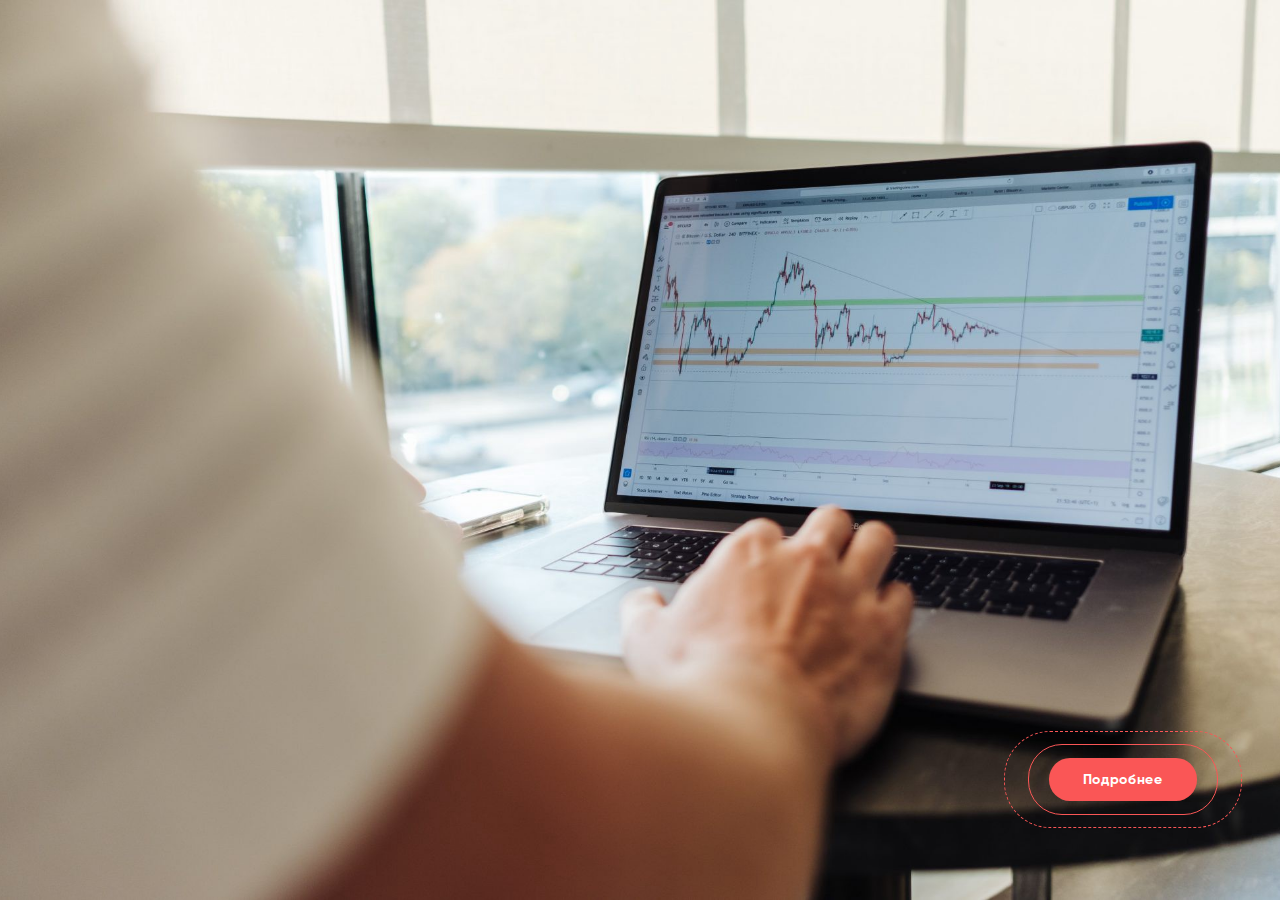
<file: index.html>
<!DOCTYPE html>
<html lang="ru">
<head>
    <meta charset="UTF-8">
    <meta http-equiv="X-UA-Compatible" content="IE=edge">
    <meta name="viewport" content="width=device-width, initial-scale=1.0">
    <title>Cryptoblog</title>
    <link rel="stylesheet" href="css/style.css">
</head>
<body>
    <div class="index-wrapper">
        <img src="images/hero-image.png" alt="image" class="index-image">
        <div class="index__btn-wrapper">
            <div class="index__btn-inner">
                <a href="main.html" class="index__btn">Подробнее</a>
            </div>
            <!-- /.index__btn-inner -->
        </div>
        <!-- /.index__btn-wrapper -->
    </div>
</body>
</html>
</file>
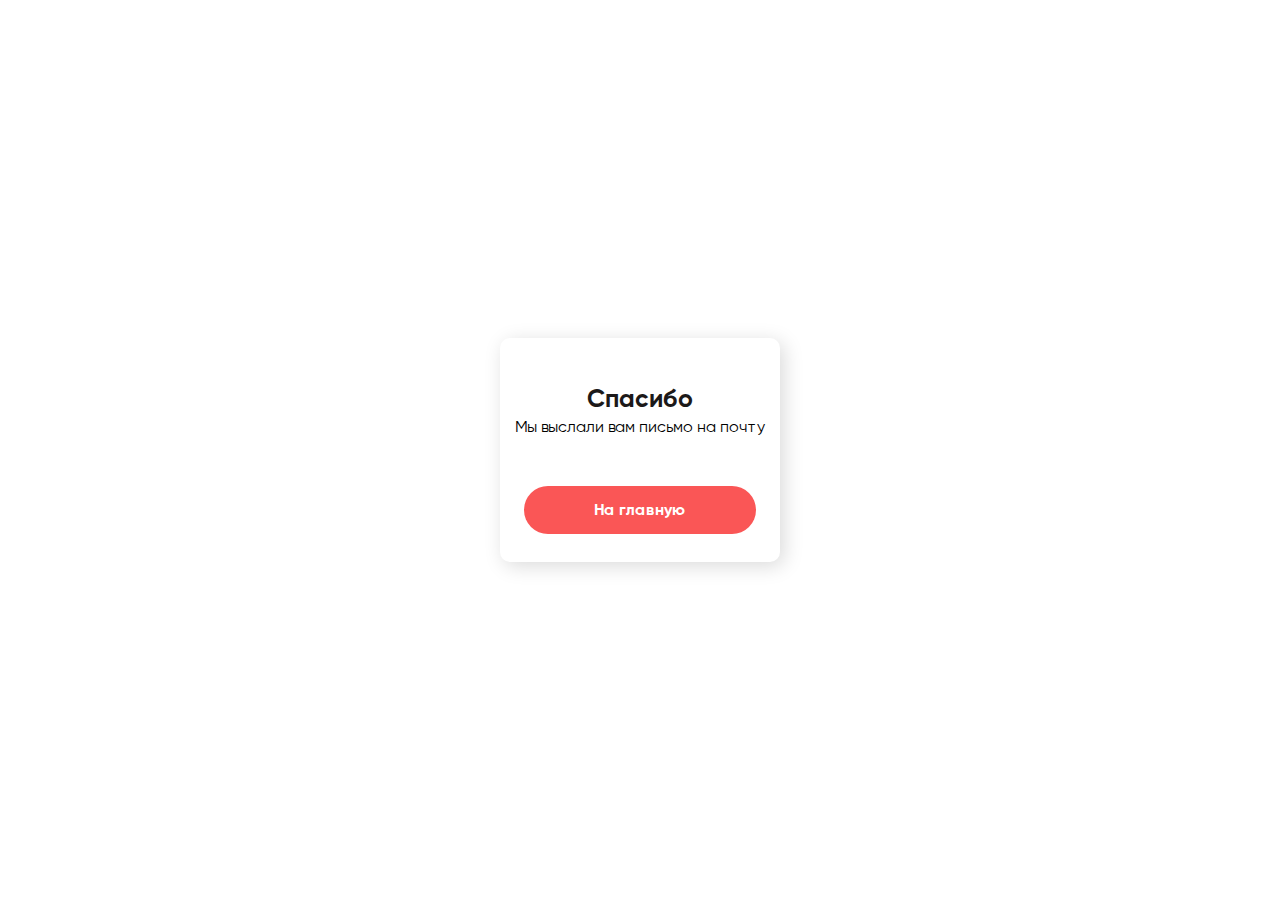
<file: thankyou.html>
<!DOCTYPE html>
<html lang="ru">
<head>
    <meta charset="UTF-8">
    <meta http-equiv="X-UA-Compatible" content="IE=edge">
    <meta name="viewport" content="width=device-width, initial-scale=1.0">
    <title>Cryptoblog Thanks</title>
    <link rel="stylesheet" href="css/style.min.css">
</head>
<body>
    <div class="thanks-wrapper">
        <div class="thanks-inner">
            <h2 class="thanks-title">Спасибо</h2>
            <span class="thanks-text">Мы выслали вам письмо на почту </span>
            <a href="main.html" class="thanks-link">На главную</a>
        </div>
        <!-- /.thanks-inner -->
    </div>
    <!-- /.thanks-wrapper -->
    
</body>
</html>
</file>
<file: css/style.css>
@font-face {
  font-family: 'Gilroy Regular';
  src: url("../fonts/Gilroy-Regular.woff") format("woff"), url("../fonts/Gilroy-Regular.woff2") format("woff2");
  font-weight: normal;
  font-style: normal; }

@font-face {
  font-family: 'Gilroy Bold';
  src: url("../fonts/Gilroy-Bold.woff") format("woff"), url("../fonts/Gilroy-Bold.woff2") format("woff2");
  font-weight: normal;
  font-style: normal; }

@font-face {
  font-family: 'Gilroy Medium Italic';
  src: url("../fonts/Gilroy-MediumItalic.woff") format("woff"), url("../fonts/Gilroy-MediumItalic.woff") format("woff2");
  font-weight: normal;
  font-style: normal; }

html,
body {
  margin: 0;
  padding: 0; }

body {
  font-family: 'Gilroy Regular', sans-serif;
  font-size: 14px; }

*, *::after, *::before {
  -webkit-box-sizing: border-box;
          box-sizing: border-box; }

h1,
h2,
h3,
h4,
h5,
h6 {
  margin: 0; }

p {
  margin: 0; }

a {
  display: inline-block;
  text-decoration: none;
  color: inherit;
  font-family: inherit;
  line-height: 100%; }

button {
  padding: 0;
  border: none;
  outline: none;
  background-color: transparent;
  cursor: pointer;
  font-family: inherit; }

ul, li {
  margin: 0;
  padding: 0;
  list-style: none; }

.container {
  max-width: 1230px;
  margin: 0 auto;
  padding: 0 15px; }

.section-title {
  position: relative;
  display: inline-block;
  padding-right: 93px;
  font-family: 'Gilroy Bold';
  font-size: 32px;
  line-height: 100%;
  color: #1C1919; }
  .section-title::after {
    content: '';
    position: absolute;
    right: 0;
    top: 50%;
    -webkit-transform: translateY(-50%);
            transform: translateY(-50%);
    width: 80px;
    height: 2px;
    background-color: #FA5656; }

@media screen and (max-width: 548px) {
  .section-title {
    font-size: 19px;
    padding-right: 58px; }
    .section-title::after {
      width: 48px; } }

.logo {
  display: -webkit-box;
  display: -ms-flexbox;
  display: flex;
  -webkit-box-align: center;
      -ms-flex-align: center;
          align-items: center; }
  .logo__img {
    margin-right: 13px;
    width: 32px;
    height: 32px;
    border-radius: 10px;
    background-color: #D9D9D9; }
  .logo__text {
    font-family: 'Gilroy Bold';
    font-size: 16px;
    color: #676767; }

.modal {
  position: fixed;
  left: 0;
  top: 0;
  right: 0;
  bottom: 0;
  width: 100%;
  height: 100%;
  z-index: 5; }
  .modal-overlay {
    position: absolute;
    top: 0;
    left: 0;
    width: 100%;
    height: 100%;
    background-color: rgba(0, 0, 0, 0.35); }
  .modal-inner {
    position: absolute;
    top: 50%;
    left: 50%;
    -webkit-transform: translate(-50%, -50%);
            transform: translate(-50%, -50%);
    padding: 42px 33px 37px;
    background-color: #fff;
    text-align: center;
    display: -webkit-box;
    display: -ms-flexbox;
    display: flex;
    -webkit-box-orient: vertical;
    -webkit-box-direction: normal;
        -ms-flex-direction: column;
            flex-direction: column;
    -webkit-box-align: center;
        -ms-flex-align: center;
            align-items: center;
    border-radius: 10px; }
  .modal-title {
    font-family: 'Gilroy Bold', sans-serif;
    font-size: 25px;
    line-height: 100%;
    color: #1C1919; }
  .modal-btn {
    width: 100%;
    padding: 18px;
    background-color: #FA5656;
    font-family: 'Gilroy Bold', sans-serif;
    font-size: 16px;
    line-height: 100%;
    color: #fff;
    border-radius: 50px;
    -webkit-transition: background-color 0.3s;
    transition: background-color 0.3s; }
    .modal-btn:active {
      background-color: #D12424;
      -webkit-box-shadow: inset 2px 2px 5px rgba(0, 0, 0, 0.25);
              box-shadow: inset 2px 2px 5px rgba(0, 0, 0, 0.25); }
    @media (min-width: 769px) {
      .modal-btn:hover {
        background-color: #E23838; } }

.index-wrapper {
  position: relative;
  width: 100%;
  height: 100vh;
  overflow: hidden; }

.index-image {
  width: 100%;
  height: 100%;
  -o-object-fit: cover;
     object-fit: cover; }

.index__btn {
  padding: 13px 34px;
  background-color: #FA5656;
  font-family: 'Gilroy Bold', sans-serif;
  font-size: 14px;
  line-height: 17px;
  color: #ffffff;
  border-radius: 21px;
  -webkit-transition: all 0.3s;
  transition: all 0.3s; }
  .index__btn-inner {
    display: inline-block;
    padding: 13px 20px;
    border-radius: 34px;
    border: 1px solid #FA5656;
    -webkit-transition: all 0.3s;
    transition: all 0.3s; }
  .index__btn-wrapper {
    position: absolute;
    right: 3%;
    bottom: 8%;
    display: inline-block;
    padding: 12px 23px;
    border-radius: 46px;
    border: 1px dashed #FA5656;
    -webkit-transition: all 0.3s;
    transition: all 0.3s; }
    @media (min-width: 769px) {
      .index__btn-wrapper:hover {
        border: 1px dashed #E23838; }
        .index__btn-wrapper:hover .index__btn-inner {
          border: 1px solid #E23838; }
        .index__btn-wrapper:hover .index__btn {
          background-color: #E23838; } }

.header {
  position: -webkit-sticky;
  position: sticky;
  left: 0;
  top: 0;
  width: 100%;
  z-index: 5;
  padding: 18px 0 19px;
  background-color: #fff;
  -webkit-transition: all 0.3s;
  transition: all 0.3s; }
  .header.-scrolled {
    -webkit-box-shadow: 4px 4px 20px rgba(0, 0, 0, 0.1);
            box-shadow: 4px 4px 20px rgba(0, 0, 0, 0.1); }
  .header-wrapper {
    display: -webkit-box;
    display: -ms-flexbox;
    display: flex;
    -webkit-box-align: center;
        -ms-flex-align: center;
            align-items: center;
    -webkit-box-pack: justify;
        -ms-flex-pack: justify;
            justify-content: space-between; }
  .header__menu-list {
    display: -webkit-box;
    display: -ms-flexbox;
    display: flex;
    -webkit-box-align: center;
        -ms-flex-align: center;
            align-items: center; }
  .header__menu-item {
    position: relative;
    color: #676767;
    -webkit-transition: all 0.3s;
    transition: all 0.3s; }
    .header__menu-item::after {
      content: '';
      position: absolute;
      right: 0;
      bottom: -3px;
      width: 0;
      height: 1px;
      background-color: transparent;
      -webkit-transition: all 0.3s;
      transition: all 0.3s; }
    @media (min-width: 769px) {
      .header__menu-item:hover {
        color: #FA5656; }
        .header__menu-item:hover::after {
          left: 0;
          width: 100%;
          background-color: #FA5656; } }
  .header__menu-item.-active {
    color: #FA5656; }
    .header__menu-item.-active::after {
      left: 0;
      width: 100%;
      background-color: #FA5656; }
  .header__menu-item + .header__menu-item {
    margin-left: 30px; }

.menu-btn {
  display: none; }

.hero {
  position: relative;
  padding: 69px 0 61px;
  margin-top: -69px; }
  .hero-wrapper {
    position: relative;
    width: 100%; }
  .hero__img {
    width: 100%;
    height: 100%;
    -o-object-fit: cover;
       object-fit: cover;
    border-radius: 10px; }
  .hero__btn {
    padding: 13px 34px;
    background-color: #FA5656;
    font-family: 'Gilroy Bold', sans-serif;
    font-size: 14px;
    line-height: 17px;
    color: #ffffff;
    border-radius: 21px;
    -webkit-transition: all 0.2s;
    transition: all 0.2s; }
    .hero__btn-inner {
      display: inline-block;
      padding: 13px 20px;
      border-radius: 34px;
      border: 1px solid #FA5656;
      background-color: rgba(255, 255, 255, 0);
      -webkit-transition: all 0.1s;
      transition: all 0.1s;
      -webkit-transition-delay: 0.2s;
              transition-delay: 0.2s; }
    .hero__btn-wrapper {
      position: absolute;
      right: 62px;
      bottom: -47px;
      display: inline-block;
      padding: 12px 23px;
      border-radius: 46px;
      border: 1px dashed #FA5656;
      background-color: rgba(255, 255, 255, 0);
      cursor: pointer;
      -webkit-transition: all 0.1s;
      transition: all 0.1s;
      -webkit-transition-delay: 0.3s;
              transition-delay: 0.3s; }
      .hero__btn-wrapper:focus .hero__btn {
        background-color: #D12424;
        -webkit-box-shadow: inset 2px 2px 5px rgba(0, 0, 0, 0.25);
                box-shadow: inset 2px 2px 5px rgba(0, 0, 0, 0.25); }
      @media (min-width: 769px) {
        .hero__btn-wrapper:hover {
          border: 1px dashed #E23838; }
          .hero__btn-wrapper:hover .hero__btn-inner {
            border: 1px solid #E23838; }
          .hero__btn-wrapper:hover .hero__btn {
            background-color: #E23838; } }

.history {
  padding: 61px 0 16px; }
  .history-wrapper {
    display: -webkit-box;
    display: -ms-flexbox;
    display: flex;
    -webkit-box-pack: justify;
        -ms-flex-pack: justify;
            justify-content: space-between;
    -webkit-box-align: start;
        -ms-flex-align: start;
            align-items: flex-start; }
  .history__title {
    font-family: 'Gilroy Bold', sans-serif;
    font-size: 77px;
    text-transform: uppercase; }
    .history__title--stroke {
      display: block;
      -webkit-text-stroke: 1px #a5a5a5;
      color: transparent; }
    .history__title--fill {
      position: relative;
      display: inline-block;
      margin-top: 10px;
      padding-left: 53px;
      color: #FA5656; }
      .history__title--fill::before {
        content: url(../images/dots.png);
        position: absolute;
        width: 141px;
        height: 121px;
        top: 0;
        left: 0;
        z-index: -1; }
  .history__text {
    font-size: 16px;
    line-height: 38px;
    color: #2C2C2C; }
    .history__text-block {
      position: relative;
      max-width: 600px;
      height: 384px;
      overflow-y: hidden;
      -webkit-transition: all 0.5s;
      transition: all 0.5s; }
      .history__text-block::after {
        content: '';
        position: absolute;
        bottom: 0;
        left: 0;
        width: 100%;
        height: 180px;
        background: -webkit-gradient(linear, left top, left bottom, from(#FFFFFF), to(rgba(255, 255, 255, 0)));
        background: linear-gradient(180deg, #FFFFFF 0%, rgba(255, 255, 255, 0) 100%);
        -webkit-transform: rotate(180deg);
                transform: rotate(180deg);
        -webkit-transition: all 0.7s;
        transition: all 0.7s; }
    .history__text-block.-maximized::after {
      height: 0; }
  .history__btn {
    position: relative;
    margin-top: 20px;
    width: 95px;
    height: 19px;
    font-size: 16px;
    line-height: 100%;
    color: #2C2C2C;
    -webkit-transition: all 0.5s;
    transition: all 0.5s; }
    .history__btn::after {
      content: '';
      position: absolute;
      left: 0;
      bottom: -3px;
      width: 95px;
      height: 1px;
      background-color: #FA5656;
      z-index: -1;
      -webkit-transition: all 0.5s;
      transition: all 0.5s; }
    @media (min-width: 769px) {
      .history__btn:hover {
        color: #fff; }
        .history__btn:hover::after {
          height: 22px;
          width: 100px;
          left: -5px;
          border-radius: 2px; } }
  .history__btn.-maximized > .history__maximize {
    opacity: 0; }
  .history__btn.-maximized > .history__minimize {
    opacity: 1; }
  .history__maximize, .history__minimize {
    position: absolute;
    bottom: 0;
    left: 0;
    -webkit-transition: opacity 0.3s;
    transition: opacity 0.3s; }
  .history__maximize {
    opacity: 1; }
  .history__minimize {
    opacity: 0; }

.advantages {
  padding: 101px 0 30px;
  margin-top: -69px; }
  .advantages__title {
    margin-bottom: 70px; }
  .advantages__inner {
    display: -webkit-box;
    display: -ms-flexbox;
    display: flex;
    -ms-flex-wrap: wrap;
        flex-wrap: wrap;
    -webkit-box-pack: justify;
        -ms-flex-pack: justify;
            justify-content: space-between; }
  .advantages__card {
    position: relative;
    display: -webkit-box;
    display: -ms-flexbox;
    display: flex;
    -webkit-box-orient: vertical;
    -webkit-box-direction: normal;
        -ms-flex-direction: column;
            flex-direction: column;
    -webkit-box-align: start;
        -ms-flex-align: start;
            align-items: flex-start;
    padding: 24px 22px 33px 28px;
    -webkit-box-shadow: 4px 4px 20px rgba(0, 0, 0, 0.1);
            box-shadow: 4px 4px 20px rgba(0, 0, 0, 0.1);
    border-radius: 20px 20px 0px 20px;
    width: 285px;
    min-height: 100%;
    margin-bottom: 20px; }
    .advantages__card::after, .advantages__card::before {
      content: '';
      position: absolute;
      right: 0;
      bottom: 0;
      background-color: #FA5656; }
    .advantages__card::after {
      width: 2px;
      height: 48px; }
    .advantages__card::before {
      width: 48px;
      height: 2px; }
    .advantages__card-icon {
      width: 48px;
      height: 48px;
      margin-bottom: 16px; }
    .advantages__card-title {
      font-family: 'Gilroy Bold', sans-serif;
      font-size: 18px;
      line-height: 22px;
      color: #1C1919;
      margin-bottom: 12px; }
    .advantages__card-text {
      color: #363636;
      line-height: 16px; }

.calc {
  padding: 45px 0 35px; }
  .calc-inner {
    display: -webkit-box;
    display: -ms-flexbox;
    display: flex;
    background-color: #FA5656;
    border: 2px solid #FA5656;
    border-radius: 20px;
    overflow: hidden; }
  .calc__item {
    -ms-flex-preferred-size: 50%;
        flex-basis: 50%;
    padding: 61px 0 64px;
    text-align: center; }
    .calc__item--enter {
      padding-right: 54px;
      padding-left: 57px;
      background-color: #fff; }
    .calc__item--result {
      padding-right: 55px;
      padding-left: 64px; }
  .calc__title {
    font-family: 'Gilroy Bold', sans-serif;
    font-size: 32px;
    line-height: 39px;
    margin-bottom: 41px; }
    .calc__title--enter {
      color: #1C1919; }
    .calc__title--result {
      color: #fff; }
  .calc__input-block {
    position: relative;
    width: 100%;
    border-radius: 10px;
    overflow: hidden; }
  .calc__enter-input {
    width: 100%;
    height: 55px;
    padding: 0 61px 0 65px;
    font-family: 'Gilroy Bold', sans-serif;
    font-size: 18px;
    line-height: 22px;
    background-color: #EDEDED;
    border: none;
    outline: none;
    -webkit-transition: all 0.3s;
    transition: all 0.3s; }
    .calc__enter-input:focus {
      -webkit-box-shadow: 0 0 8px 1px rgba(250, 86, 86, 0.2) inset;
              box-shadow: 0 0 8px 1px rgba(250, 86, 86, 0.2) inset; }
  .calc__btn {
    position: absolute;
    top: 0;
    right: 0;
    height: 100%;
    padding: 18px 38px;
    background-color: #FA5656;
    font-size: 16px;
    line-height: 19px;
    color: #fff;
    border-radius: 10px;
    -webkit-transition: background-color 0.3s;
    transition: background-color 0.3s; }
    .calc__btn:active {
      background-color: #D12424;
      -webkit-box-shadow: inset 2px 2px 5px rgba(0, 0, 0, 0.25);
              box-shadow: inset 2px 2px 5px rgba(0, 0, 0, 0.25); }
    @media (min-width: 769px) {
      .calc__btn:hover {
        background-color: #E23838; } }
  .calc__currency {
    position: absolute;
    left: 18px;
    top: 16px;
    font-family: 'Gilroy Bold', sans-serif;
    font-size: 18px;
    line-height: 22px;
    color: #929292; }
    .calc__currency::after {
      content: '';
      position: absolute;
      left: 28px;
      top: 50%;
      -webkit-transform: translateY(-50%);
              transform: translateY(-50%);
      height: 28px;
      width: 1px;
      background-color: rgba(0, 0, 0, 0.12); }
  .calc__result-window {
    position: relative;
    width: 100%;
    height: 55px;
    background-color: #fff;
    border-radius: 10px;
    overflow: hidden; }
  .calc__result-value {
    padding: 16px 61px 17px;
    font-family: 'Gilroy Bold', sans-serif;
    font-size: 18px;
    line-height: 22px;
    text-align: left; }

.reviews {
  padding: 104px 0 15px;
  margin-top: -69px; }
  .reviews__title {
    margin-bottom: 57px; }
  .reviews-wrapper {
    display: -webkit-box;
    display: -ms-flexbox;
    display: flex;
    -webkit-box-pack: justify;
        -ms-flex-pack: justify;
            justify-content: space-between;
    -ms-flex-wrap: wrap;
        flex-wrap: wrap; }
  .reviews__card {
    display: -webkit-box;
    display: -ms-flexbox;
    display: flex;
    -webkit-box-orient: vertical;
    -webkit-box-direction: normal;
        -ms-flex-direction: column;
            flex-direction: column;
    -webkit-box-align: start;
        -ms-flex-align: start;
            align-items: flex-start;
    padding: 0 25px 19px;
    width: 285px;
    border: 1px solid #FA5656;
    border-radius: 20px;
    margin-bottom: 30px; }
  .reviews__quote {
    font-family: 'Gilroy Medium Italic', sans-serif;
    -webkit-transform: scaleX(-1);
            transform: scaleX(-1);
    font-size: 67px;
    color: #FA5656; }
  .reviews__name {
    font-family: 'Gilroy Bold', sans-serif;
    color: #1C1919;
    font-size: 18px;
    line-height: 22px;
    margin-bottom: 9px;
    margin-top: -30px; }
  .reviews__text {
    line-height: 16px; }

.partners {
  padding: 46px 0 84px; }
  .partners__title {
    margin-bottom: 46px; }
  .partners-wrapper {
    display: -webkit-box;
    display: -ms-flexbox;
    display: flex;
    -webkit-box-align: center;
        -ms-flex-align: center;
            align-items: center;
    -webkit-box-pack: justify;
        -ms-flex-pack: justify;
            justify-content: space-between;
    -ms-flex-wrap: wrap;
        flex-wrap: wrap; }

.footer {
  background-color: #1C1919;
  color: #fff;
  padding: 53px 0 59px; }
  .footer__title {
    font-family: 'Gilroy Bold', sans-serif;
    font-size: 24px;
    line-height: 29px;
    margin-bottom: 29px; }
  .footer__text {
    font-size: 18px;
    line-height: 21px; }

.main-form {
  visibility: hidden;
  opacity: 0;
  -webkit-transition: 0.5s all;
  transition: 0.5s all; }
  .main-form.-active {
    visibility: visible;
    opacity: 1; }
  .main-form__inner {
    width: 365px;
    overflow-y: scroll;
    max-height: 85vh;
    -ms-overflow-style: none;
    scrollbar-width: none; }
    .main-form__inner::-webkit-scrollbar {
      display: none; }
  .main-form__title {
    margin-bottom: 34px; }
  .main-form__form {
    width: 100%; }
  .main-form__input {
    width: 100%;
    background-color: #EDEDED;
    border-radius: 10px;
    padding: 18px;
    border: none;
    outline: none;
    margin-bottom: 15px;
    color: #1C1919;
    font-family: 'Gilroe Bold', sans-serif; }
    .main-form__input::-webkit-input-placeholder {
      color: #000;
      font-family: 'Gilroy Regular', sans-serif; }
    .main-form__input:-ms-input-placeholder {
      color: #000;
      font-family: 'Gilroy Regular', sans-serif; }
    .main-form__input::-ms-input-placeholder {
      color: #000;
      font-family: 'Gilroy Regular', sans-serif; }
    .main-form__input::placeholder {
      color: #000;
      font-family: 'Gilroy Regular', sans-serif; }
    .main-form__input-block {
      position: relative; }
  .main-form__btn {
    margin-top: 18px; }

label.input-invalid {
  position: absolute;
  bottom: 0;
  left: 50%;
  -webkit-transform: translateX(-50%);
          transform: translateX(-50%);
  display: inline-block;
  width: 100%;
  font-size: 12px;
  color: #FA5656; }

.confirmation-form {
  visibility: hidden;
  opacity: 0;
  -webkit-transition: 0.5s all;
  transition: 0.5s all; }
  .confirmation-form.-active {
    visibility: visible;
    opacity: 1; }
  .confirmation-form__inner {
    width: 387px;
    overflow-y: scroll;
    max-height: 85vh;
    -ms-overflow-style: none;
    scrollbar-width: none; }
    .confirmation-form__inner::-webkit-scrollbar {
      display: none; }
  .confirmation-form__title {
    margin-bottom: 20px; }
  .confirmation-form__text {
    max-width: 281px;
    margin-bottom: 24px;
    font-size: 16px;
    line-height: 100%;
    color: #000; }
  .confirmation-form__input {
    margin-bottom: 35px;
    padding: 9px 26px;
    border: none;
    outline: none;
    width: 152px;
    height: 52px;
    border-radius: 10px;
    background-color: #EDEDED;
    text-align: center;
    font-family: 'Gilroy Bold', sans-serif;
    font-size: 18px;
    letter-spacing: 7px; }
  .confirmation-form__choose-title {
    margin-bottom: 34px; }
  .confirmation-form__radio-group {
    display: -webkit-box;
    display: -ms-flexbox;
    display: flex;
    -webkit-box-orient: vertical;
    -webkit-box-direction: normal;
        -ms-flex-direction: column;
            flex-direction: column;
    -webkit-box-align: center;
        -ms-flex-align: center;
            align-items: center;
    width: 100%;
    margin-bottom: 34px; }
  .confirmation-form__radio {
    position: relative;
    font-size: 16px;
    line-height: 100%;
    color: #000; }
  .confirmation-form__radio + .confirmation-form__radio {
    margin-top: 25px; }
  .confirmation-form__checkbox-radio {
    width: 1px;
    height: 1px;
    position: absolute;
    clip: rect(0 0 0 0);
    padding-left: 30px; }
  .confirmation-form__checkbox-radio-style {
    position: absolute;
    margin-left: -30px;
    width: 18px;
    height: 18px;
    border: 1px solid #FA5656;
    border-radius: 5px;
    overflow: hidden; }
    .confirmation-form__checkbox-radio-style::before {
      position: absolute;
      content: '';
      width: 11px;
      height: 11px;
      left: 50%;
      top: 50%;
      opacity: 0;
      -webkit-transform: translate(-50%, -50%);
              transform: translate(-50%, -50%);
      -webkit-transition: opacity 0.3s;
      transition: opacity 0.3s;
      background-color: #FA5656;
      border-radius: 3px; }

.confirmation-form__checkbox-radio:checked + .confirmation-form__checkbox-radio-style::before {
  opacity: 1;
  -webkit-transition: opacity 0.3s;
  transition: opacity 0.3s; }

.thanks {
  background-color: #fff; }
  .thanks-wrapper {
    display: -webkit-box;
    display: -ms-flexbox;
    display: flex;
    -webkit-box-align: center;
        -ms-flex-align: center;
            align-items: center;
    -webkit-box-pack: center;
        -ms-flex-pack: center;
            justify-content: center;
    height: 100vh; }
  .thanks-inner {
    display: -webkit-box;
    display: -ms-flexbox;
    display: flex;
    -webkit-box-orient: vertical;
    -webkit-box-direction: normal;
        -ms-flex-direction: column;
            flex-direction: column;
    -webkit-box-align: center;
        -ms-flex-align: center;
            align-items: center;
    padding: 48px 15px 28px;
    -webkit-box-shadow: 4px 4px 20px rgba(0, 0, 0, 0.15);
            box-shadow: 4px 4px 20px rgba(0, 0, 0, 0.15);
    border-radius: 10px; }
  .thanks-title {
    font-family: 'Gilroy Bold', sans-serif;
    font-size: 25px;
    line-height: 100%;
    color: #1C1919;
    margin-bottom: 8px; }
  .thanks-text {
    font-size: 16px;
    line-height: 100%; }
  .thanks-link {
    display: inline-block;
    margin-top: 51px;
    padding: 16px 70px;
    background: #FA5656;
    border-radius: 50px;
    font-family: 'Gilroy Bold', sans-serif;
    font-size: 16px;
    line-height: 100%;
    color: #fff;
    -webkit-transition: all 0.3s;
    transition: all 0.3s; }
    .thanks-link:focus {
      background-color: #D12424;
      -webkit-box-shadow: inset 2px 2px 5px rgba(0, 0, 0, 0.25);
              box-shadow: inset 2px 2px 5px rgba(0, 0, 0, 0.25); }
    @media (min-width: 769px) {
      .thanks-link:hover {
        background-color: #E23838; } }

@media screen and (max-width: 1200px) {
  .container {
    max-width: 960px; }
  .history__text-block {
    max-width: 500px; }
  .advantages__card {
    width: 210px; }
  .calc__item {
    padding: 45px 40px; }
  .calc__title {
    font-size: 29px;
    line-height: 34px; }
  .calc__btn {
    padding: 16px 25px; }
  .reviews__card {
    width: 210px; }
  .partners {
    padding: 76px 0 64px;
    margin-top: -30px; }
    .partners__img {
      -ms-flex-preferred-size: 26%;
          flex-basis: 26%;
      margin-bottom: 20px; } }

@media screen and (max-width: 992px) {
  .container {
    max-width: 720px; }
  .history {
    margin-top: -31px; }
    .history__title {
      font-size: 60px; }
      .history__title--fill {
        margin-top: 0;
        padding-left: 33px; }
    .history__text-block {
      max-width: 340px; }
  .advantages {
    padding-bottom: 20px; }
    .advantages__title {
      margin-bottom: 50px; }
    .advantages__card {
      width: 330px; }
  .calc {
    padding-top: 35px 0 25px; }
    .calc-inner {
      -webkit-box-orient: vertical;
      -webkit-box-direction: normal;
          -ms-flex-direction: column;
              flex-direction: column; }
    .calc__item {
      padding: 25px 40px 20px; }
    .calc__title {
      margin-bottom: 20px; }
  .reviews__title {
    margin-bottom: 40px; }
  .reviews__card {
    width: 330px;
    margin-bottom: 15px; }
  .partners {
    padding-bottom: 35px; }
    .partners__title {
      margin-bottom: 35px; }
  .footer {
    padding: 40px 0 45px; }
    .footer__title {
      margin-bottom: 20px; }
    .footer__text {
      font-size: 16px; } }

@media screen and (max-width: 768px) {
  .container {
    max-width: 100%; }
  .header__nav {
    visibility: hidden;
    opacity: 0;
    position: absolute;
    right: 0;
    top: 0;
    height: 100vh;
    width: 100%;
    -webkit-transform: translateY(-100%);
            transform: translateY(-100%);
    background-color: rgba(0, 0, 0, 0.35);
    -webkit-transition: all 0.5s;
    transition: all 0.5s; }
    .header__nav.-active {
      visibility: visible;
      opacity: 1;
      -webkit-transform: translateY(0);
              transform: translateY(0); }
  .header__menu-list {
    margin-left: auto;
    width: 65%;
    height: 100vh;
    background-color: #fff;
    -webkit-box-orient: vertical;
    -webkit-box-direction: normal;
        -ms-flex-direction: column;
            flex-direction: column;
    -webkit-box-align: center;
        -ms-flex-align: center;
            align-items: center;
    -webkit-box-pack: center;
        -ms-flex-pack: center;
            justify-content: center;
    font-size: 26px; }
  .header__menu-item + .header__menu-item {
    margin: 0;
    margin-top: 40px; }
  .menu-btn {
    display: block;
    width: 21px;
    height: 17px;
    display: -webkit-box;
    display: -ms-flexbox;
    display: flex;
    -webkit-box-orient: vertical;
    -webkit-box-direction: normal;
        -ms-flex-direction: column;
            flex-direction: column;
    -webkit-box-pack: justify;
        -ms-flex-pack: justify;
            justify-content: space-between; }
    .menu-btn__item {
      position: relative;
      display: inline-block;
      width: 100%;
      height: 1px;
      background-color: #FA5656;
      border-radius: 5px;
      -webkit-transition: all 0.5s;
      transition: all 0.5s; }
      .menu-btn__item:last-child {
        width: 12px;
        margin-left: auto; }
    .menu-btn.-active > .menu-btn__item:last-child {
      width: 100%;
      -webkit-transform: rotate(50deg);
              transform: rotate(50deg);
      -webkit-transform-origin: right;
              transform-origin: right; }
    .menu-btn.-active > .menu-btn__item:first-child {
      -webkit-transform: rotate(-50deg);
              transform: rotate(-50deg);
      -webkit-transform-origin: right;
              transform-origin: right; }
    .menu-btn.-active > .menu-btn__item:nth-last-child(2) {
      -webkit-transform: scale(0);
              transform: scale(0); }
  .hero__btn-wrapper {
    right: 50%;
    -webkit-transform: translateX(50%);
            transform: translateX(50%); }
  .history {
    padding-bottom: 35px; }
    .history-wrapper {
      -webkit-box-orient: vertical;
      -webkit-box-direction: normal;
          -ms-flex-direction: column;
              flex-direction: column; }
    .history__text-block {
      height: 265px;
      max-width: 100%; }
  .advantages__container {
    padding: 0; }
  .advantages__inner {
    padding: 20px 0px 0px 15px;
    -ms-flex-wrap: nowrap;
        flex-wrap: nowrap;
    overflow-x: scroll;
    -ms-overflow-style: none;
    scrollbar-width: none; }
    .advantages__inner::-webkit-scrollbar {
      display: none; }
  .advantages__title {
    padding-left: 15px;
    margin-bottom: 10px; }
  .advantages__card {
    min-width: 330px;
    margin-bottom: 15px; }
  .advantages__card + .advantages__card {
    margin-left: 15px; }
  .reviews-wrapper {
    -ms-flex-wrap: nowrap;
        flex-wrap: nowrap;
    overflow-x: scroll;
    -ms-overflow-style: none;
    scrollbar-width: none; }
    .reviews-wrapper::-webkit-scrollbar {
      display: none; }
  .reviews__title {
    margin-bottom: 30px; }
  .reviews__card {
    margin: 0;
    min-width: 330px; }
  .reviews__card + .reviews__card {
    margin-left: 15px; }
  .partners-wrapper {
    -ms-flex-wrap: nowrap;
        flex-wrap: nowrap;
    overflow-x: scroll;
    -ms-overflow-style: none;
    scrollbar-width: none; }
    .partners-wrapper::-webkit-scrollbar {
      display: none; }
  .partners__title {
    margin-bottom: 20px; }
  .partners__img {
    margin: 0; }
  .partners__img + .partners__img {
    margin-left: 25px; } }

@media screen and (max-width: 548px) {
  .hero {
    padding-bottom: 55px; }
    .hero__btn {
      font-size: 12px;
      line-height: 14px;
      padding: 9px 20px; }
      .hero__btn-inner {
        padding: 9px 20px; }
      .hero__btn-wrapper {
        padding: 9px 18px;
        bottom: -34px; }
  .history {
    padding: 80px 0 20px; }
    .history__title {
      font-size: 28px;
      margin-bottom: 45px; }
      .history__title--stroke {
        margin-bottom: 3px; }
      .history__title--fill {
        padding-left: 20px; }
        .history__title--fill::before {
          content: url(../images/dots-min.png); }
    .history__text {
      font-size: 12px;
      line-height: 22px; }
      .history__text-block {
        height: 260px; }
    .history__btn {
      font-size: 14px; }
      .history__btn::after {
        width: 70px; }
  .advantages__title {
    margin-bottom: 5px; }
  .advantages__card {
    min-width: 215px;
    padding: 18px 17px 25px 21px;
    -webkit-box-shadow: 3.02373px 3.02373px 15.1186px rgba(0, 0, 0, 0.1);
            box-shadow: 3.02373px 3.02373px 15.1186px rgba(0, 0, 0, 0.1);
    border-radius: 15px 15px 0px 15px;
    margin-bottom: 10px; }
    .advantages__card-icon {
      width: 36px;
      height: 36px;
      margin-bottom: 12px; }
    .advantages__card-title {
      font-size: 13px;
      line-height: 16px;
      margin-bottom: 9px; }
    .advantages__card-text {
      font-size: 10px;
      line-height: 12px; }
  .calc {
    padding: 23px 0 10px; }
    .calc__item {
      padding: 31px 16px 25px; }
    .calc__title {
      font-size: 24px;
      line-height: 29px;
      margin-bottom: 23px; }
    .calc__enter-input, .calc__result-window {
      height: 47px;
      font-size: 16px;
      line-height: 19px; }
    .calc__result-value {
      padding: 14px 61px 11px;
      font-size: 16px;
      line-height: 19px; }
    .calc__currency {
      top: 13px;
      font-size: 16px; }
    .calc__btn {
      padding: 15px 31px;
      font-size: 14px;
      line-height: 17px; }
  .reviews__title {
    margin-bottom: 25px; }
  .reviews__card {
    min-width: 221px;
    padding: 5px 20px 24px 16px; }
  .reviews__quote {
    font-size: 52px;
    line-height: 60px; }
  .reviews__name {
    font-size: 14px;
    line-height: 17px;
    margin-bottom: 7px; }
  .reviews__text {
    font-size: 12px;
    line-height: 14px; }
  .partners {
    padding-bottom: 39px; }
    .partners__title {
      margin-bottom: 25px; }
    .partners__img--lh {
      width: 103px; }
    .partners__img--cb {
      width: 77px; }
    .partners__img--cd {
      width: 91px; }
    .partners__img--pci {
      width: 88px; }
    .partners__img--fl {
      width: 80px; }
  .footer {
    padding: 23px 0 32px; }
    .footer__title {
      margin-bottom: 15px;
      font-size: 16px;
      line-height: 19px; }
    .footer__text {
      font-size: 12px;
      line-height: 120%; }
  .main-form__inner {
    width: 90.6%;
    padding: 33px 26px 29px; }
  .confirmation-form__inner {
    width: 90.6%;
    padding: 33px 26px 29px; }
  .confirmation-form__title {
    font-size: 19px;
    margin-bottom: 14px; }
  .confirmation-form__text {
    font-size: 12px;
    margin-bottom: 29px; }
  .confirmation-form__input {
    margin-bottom: 24px; }
  .confirmation-form__choose-title {
    font-size: 19px;
    margin-bottom: 27px; }
  .confirmation-form__radio {
    font-size: 13px; }
  .confirmation-form__radio + .confirmation-form__radio {
    margin-top: 21px; }
  .confirmation-form__checkbox-radio-style {
    width: 14px;
    height: 14px;
    border-radius: 4px;
    margin-left: -27px; }
    .confirmation-form__checkbox-radio-style::before {
      width: 8px;
      height: 8px;
      border-radius: 2px; } }
</file>
<file: css/style.min.css>
@font-face{font-family:'Gilroy Regular';src:url(../fonts/Gilroy-Regular.woff) format("woff"),url(../fonts/Gilroy-Regular.woff2) format("woff2");font-weight:400;font-style:normal}@font-face{font-family:'Gilroy Bold';src:url(../fonts/Gilroy-Bold.woff) format("woff"),url(../fonts/Gilroy-Bold.woff2) format("woff2");font-weight:400;font-style:normal}@font-face{font-family:'Gilroy Medium Italic';src:url(../fonts/Gilroy-MediumItalic.woff) format("woff"),url(../fonts/Gilroy-MediumItalic.woff) format("woff2");font-weight:400;font-style:normal}body,html{margin:0;padding:0}body{font-family:'Gilroy Regular',sans-serif;font-size:14px}*,::after,::before{-webkit-box-sizing:border-box;box-sizing:border-box}h1,h2,h3,h4,h5,h6{margin:0}p{margin:0}a{display:inline-block;text-decoration:none;color:inherit;font-family:inherit;line-height:100%}button{padding:0;border:none;outline:0;background-color:transparent;cursor:pointer;font-family:inherit}li,ul{margin:0;padding:0;list-style:none}.container{max-width:1230px;margin:0 auto;padding:0 15px}.section-title{position:relative;display:inline-block;padding-right:93px;font-family:'Gilroy Bold';font-size:32px;line-height:100%;color:#1c1919}.section-title::after{content:'';position:absolute;right:0;top:50%;-webkit-transform:translateY(-50%);transform:translateY(-50%);width:80px;height:2px;background-color:#fa5656}@media screen and (max-width:548px){.section-title{font-size:19px;padding-right:58px}.section-title::after{width:48px}}.logo{display:-webkit-box;display:-ms-flexbox;display:flex;-webkit-box-align:center;-ms-flex-align:center;align-items:center}.logo__img{height:32px}.logo__text{font-family:'Gilroy Bold';font-size:16px;color:#676767}.modal{position:fixed;left:0;top:0;right:0;bottom:0;width:100%;height:100%;z-index:5}.modal-overlay{position:absolute;top:0;left:0;width:100%;height:100%;background-color:rgba(0,0,0,.35)}.modal-inner{position:absolute;top:50%;left:50%;-webkit-transform:translate(-50%,-50%);transform:translate(-50%,-50%);padding:42px 33px 37px;background-color:#fff;text-align:center;display:-webkit-box;display:-ms-flexbox;display:flex;-webkit-box-orient:vertical;-webkit-box-direction:normal;-ms-flex-direction:column;flex-direction:column;-webkit-box-align:center;-ms-flex-align:center;align-items:center;border-radius:10px}.modal-title{font-family:'Gilroy Bold',sans-serif;font-size:25px;line-height:100%;color:#1c1919}.modal-btn{width:100%;padding:18px;background-color:#fa5656;font-family:'Gilroy Bold',sans-serif;font-size:16px;line-height:100%;color:#fff;border-radius:50px;-webkit-transition:background-color .3s;transition:background-color .3s}.modal-btn:active{background-color:#d12424;-webkit-box-shadow:inset 2px 2px 5px rgba(0,0,0,.25);box-shadow:inset 2px 2px 5px rgba(0,0,0,.25)}@media (min-width:769px){.modal-btn:hover{background-color:#e23838}}.index-wrapper{position:relative;width:100%;height:100vh;overflow:hidden}.index-image{width:100%;height:100%;-o-object-fit:cover;object-fit:cover}.index__btn{padding:13px 34px;background-color:#fa5656;font-family:'Gilroy Bold',sans-serif;font-size:14px;line-height:17px;color:#fff;border-radius:21px;-webkit-transition:all .3s;transition:all .3s}.index__btn-inner{display:inline-block;padding:13px 20px;border-radius:34px;border:1px solid #fa5656;-webkit-transition:all .3s;transition:all .3s}.index__btn-wrapper{position:absolute;right:3%;bottom:8%;display:inline-block;padding:12px 23px;border-radius:46px;border:1px dashed #fa5656;-webkit-transition:all .3s;transition:all .3s}@media (min-width:769px){.index__btn-wrapper:hover{border:1px dashed #e23838}.index__btn-wrapper:hover .index__btn-inner{border:1px solid #e23838}.index__btn-wrapper:hover .index__btn{background-color:#e23838}}.header{position:-webkit-sticky;position:sticky;left:0;top:0;width:100%;z-index:5;padding:18px 0 19px;background-color:#fff;-webkit-transition:all .3s;transition:all .3s}.header.-scrolled{-webkit-box-shadow:4px 4px 20px rgba(0,0,0,.1);box-shadow:4px 4px 20px rgba(0,0,0,.1)}.header-wrapper{display:-webkit-box;display:-ms-flexbox;display:flex;-webkit-box-align:center;-ms-flex-align:center;align-items:center;-webkit-box-pack:justify;-ms-flex-pack:justify;justify-content:space-between}.header__menu-list{display:-webkit-box;display:-ms-flexbox;display:flex;-webkit-box-align:center;-ms-flex-align:center;align-items:center}.header__menu-item{position:relative;color:#676767;-webkit-transition:all .3s;transition:all .3s}.header__menu-item::after{content:'';position:absolute;right:0;bottom:-3px;width:0;height:1px;background-color:transparent;-webkit-transition:all .3s;transition:all .3s}@media (min-width:769px){.header__menu-item:hover{color:#fa5656}.header__menu-item:hover::after{left:0;width:100%;background-color:#fa5656}}.header__menu-item.-active{color:#fa5656}.header__menu-item.-active::after{left:0;width:100%;background-color:#fa5656}.header__menu-item+.header__menu-item{margin-left:30px}.menu-btn{display:none}.hero{position:relative;padding:69px 0 61px;margin-top:-69px}.hero-wrapper{position:relative;width:100%}.hero__img{width:100%;height:100%;-o-object-fit:cover;object-fit:cover;border-radius:10px}.hero__btn{padding:13px 34px;background-color:#fa5656;font-family:'Gilroy Bold',sans-serif;font-size:14px;line-height:17px;color:#fff;border-radius:21px;-webkit-transition:all .2s;transition:all .2s}.hero__btn-inner{display:inline-block;padding:13px 20px;border-radius:34px;border:1px solid #fa5656;background-color:rgba(255,255,255,0);-webkit-transition:all .1s;transition:all .1s;-webkit-transition-delay:.2s;transition-delay:.2s}.hero__btn-wrapper{position:absolute;right:62px;bottom:-47px;display:inline-block;padding:12px 23px;border-radius:46px;border:1px dashed #fa5656;background-color:rgba(255,255,255,0);cursor:pointer;-webkit-transition:all .1s;transition:all .1s;-webkit-transition-delay:.3s;transition-delay:.3s}.hero__btn-wrapper:focus .hero__btn{background-color:#d12424;-webkit-box-shadow:inset 2px 2px 5px rgba(0,0,0,.25);box-shadow:inset 2px 2px 5px rgba(0,0,0,.25)}@media (min-width:769px){.hero__btn-wrapper:hover{border:1px dashed #e23838}.hero__btn-wrapper:hover .hero__btn-inner{border:1px solid #e23838}.hero__btn-wrapper:hover .hero__btn{background-color:#e23838}}.history{padding:61px 0 16px}.history-wrapper{display:-webkit-box;display:-ms-flexbox;display:flex;-webkit-box-pack:justify;-ms-flex-pack:justify;justify-content:space-between;-webkit-box-align:start;-ms-flex-align:start;align-items:flex-start}.history__title{font-family:'Gilroy Bold',sans-serif;font-size:77px;text-transform:uppercase}.history__title--stroke{display:block;-webkit-text-stroke:1px #a5a5a5;color:transparent}.history__title--fill{position:relative;display:inline-block;margin-top:10px;padding-left:53px;color:#fa5656}.history__title--fill::before{content:url(../images/dots.png);position:absolute;width:141px;height:121px;top:0;left:0;z-index:-1}.history__text{font-size:16px;line-height:38px;color:#2c2c2c}.history__text-block{position:relative;max-width:600px;height:384px;overflow-y:hidden;-webkit-transition:all .5s;transition:all .5s}.history__text-block::after{content:'';position:absolute;bottom:0;left:0;width:100%;height:180px;background:-webkit-gradient(linear,left top,left bottom,from(#fff),to(rgba(255,255,255,0)));background:linear-gradient(180deg,#fff 0,rgba(255,255,255,0) 100%);-webkit-transform:rotate(180deg);transform:rotate(180deg);-webkit-transition:all .7s;transition:all .7s}.history__text-block.-maximized::after{height:0}.history__btn{position:relative;margin-top:20px;width:95px;height:19px;font-size:16px;line-height:100%;color:#2c2c2c;-webkit-transition:all .5s;transition:all .5s}.history__btn::after{content:'';position:absolute;left:0;bottom:-3px;width:95px;height:1px;background-color:#fa5656;z-index:-1;-webkit-transition:all .5s;transition:all .5s}@media (min-width:769px){.history__btn:hover{color:#fff}.history__btn:hover::after{height:22px;width:100px;left:-5px;border-radius:2px}}.history__btn.-maximized>.history__maximize{opacity:0}.history__btn.-maximized>.history__minimize{opacity:1}.history__maximize,.history__minimize{position:absolute;bottom:0;left:0;-webkit-transition:opacity .3s;transition:opacity .3s}.history__maximize{opacity:1}.history__minimize{opacity:0}.advantages{padding:101px 0 30px;margin-top:-69px}.advantages__title{margin-bottom:70px}.advantages__inner{display:-webkit-box;display:-ms-flexbox;display:flex;-ms-flex-wrap:wrap;flex-wrap:wrap;-webkit-box-pack:justify;-ms-flex-pack:justify;justify-content:space-between}.advantages__card{position:relative;display:-webkit-box;display:-ms-flexbox;display:flex;-webkit-box-orient:vertical;-webkit-box-direction:normal;-ms-flex-direction:column;flex-direction:column;-webkit-box-align:start;-ms-flex-align:start;align-items:flex-start;padding:24px 22px 33px 28px;-webkit-box-shadow:4px 4px 20px rgba(0,0,0,.1);box-shadow:4px 4px 20px rgba(0,0,0,.1);border-radius:20px 20px 0 20px;width:285px;min-height:100%;margin-bottom:20px}.advantages__card::after,.advantages__card::before{content:'';position:absolute;right:0;bottom:0;background-color:#fa5656}.advantages__card::after{width:2px;height:48px}.advantages__card::before{width:48px;height:2px}.advantages__card-icon{width:48px;height:48px;margin-bottom:16px}.advantages__card-title{font-family:'Gilroy Bold',sans-serif;font-size:18px;line-height:22px;color:#1c1919;margin-bottom:12px}.advantages__card-text{color:#363636;line-height:16px}.calc{padding:45px 0 35px}.calc-inner{display:-webkit-box;display:-ms-flexbox;display:flex;background-color:#fa5656;border:2px solid #fa5656;border-radius:20px;overflow:hidden}.calc__item{-ms-flex-preferred-size:50%;flex-basis:50%;padding:61px 0 64px;text-align:center}.calc__item--enter{padding-right:54px;padding-left:57px;background-color:#fff}.calc__item--result{padding-right:55px;padding-left:64px}.calc__title{font-family:'Gilroy Bold',sans-serif;font-size:32px;line-height:39px;margin-bottom:41px}.calc__title--enter{color:#1c1919}.calc__title--result{color:#fff}.calc__input-block{position:relative;width:100%;border-radius:10px;overflow:hidden}.calc__enter-input{width:100%;height:55px;padding:0 61px 0 65px;font-family:'Gilroy Bold',sans-serif;font-size:18px;line-height:22px;background-color:#ededed;border:none;outline:0;-webkit-transition:all .3s;transition:all .3s}.calc__enter-input:focus{-webkit-box-shadow:0 0 8px 1px rgba(250,86,86,.2) inset;box-shadow:0 0 8px 1px rgba(250,86,86,.2) inset}.calc__btn{position:absolute;top:0;right:0;height:100%;padding:18px 38px;background-color:#fa5656;font-size:16px;line-height:19px;color:#fff;border-radius:10px;-webkit-transition:background-color .3s;transition:background-color .3s}.calc__btn:active{background-color:#d12424;-webkit-box-shadow:inset 2px 2px 5px rgba(0,0,0,.25);box-shadow:inset 2px 2px 5px rgba(0,0,0,.25)}@media (min-width:769px){.calc__btn:hover{background-color:#e23838}}.calc__currency{position:absolute;left:18px;top:16px;font-family:'Gilroy Bold',sans-serif;font-size:18px;line-height:22px;color:#929292}.calc__currency::after{content:'';position:absolute;left:28px;top:50%;-webkit-transform:translateY(-50%);transform:translateY(-50%);height:28px;width:1px;background-color:rgba(0,0,0,.12)}.calc__result-window{position:relative;width:100%;height:55px;background-color:#fff;border-radius:10px;overflow:hidden}.calc__result-value{padding:16px 61px 17px;font-family:'Gilroy Bold',sans-serif;font-size:18px;line-height:22px;text-align:left}.reviews{padding:104px 0 15px;margin-top:-69px}.reviews__title{margin-bottom:57px}.reviews-wrapper{display:-webkit-box;display:-ms-flexbox;display:flex;-webkit-box-pack:justify;-ms-flex-pack:justify;justify-content:space-between;-ms-flex-wrap:wrap;flex-wrap:wrap}.reviews__card{display:-webkit-box;display:-ms-flexbox;display:flex;-webkit-box-orient:vertical;-webkit-box-direction:normal;-ms-flex-direction:column;flex-direction:column;-webkit-box-align:start;-ms-flex-align:start;align-items:flex-start;padding:0 25px 19px;width:285px;border:1px solid #fa5656;border-radius:20px;margin-bottom:30px}.reviews__quote{font-family:'Gilroy Medium Italic',sans-serif;-webkit-transform:scaleX(-1);transform:scaleX(-1);font-size:67px;color:#fa5656}.reviews__name{font-family:'Gilroy Bold',sans-serif;color:#1c1919;font-size:18px;line-height:22px;margin-bottom:9px;margin-top:-30px}.reviews__text{line-height:16px}.partners{padding:46px 0 84px}.partners__title{margin-bottom:46px}.partners-wrapper{display:-webkit-box;display:-ms-flexbox;display:flex;-webkit-box-align:center;-ms-flex-align:center;align-items:center;-webkit-box-pack:justify;-ms-flex-pack:justify;justify-content:space-between;-ms-flex-wrap:wrap;flex-wrap:wrap}.footer{background-color:#1c1919;color:#fff;padding:53px 0 59px}.footer__title{font-family:'Gilroy Bold',sans-serif;font-size:24px;line-height:29px;margin-bottom:29px}.footer__text{font-size:18px;line-height:21px}.main-form{visibility:hidden;opacity:0;-webkit-transition:.5s all;transition:.5s all}.main-form.-active{visibility:visible;opacity:1}.main-form__inner{width:365px;overflow-y:scroll;max-height:85vh;-ms-overflow-style:none;scrollbar-width:none}.main-form__inner::-webkit-scrollbar{display:none}.main-form__title{margin-bottom:34px}.main-form__form{width:100%}.main-form__input{width:100%;background-color:#ededed;border-radius:10px;padding:18px;border:none;outline:0;margin-bottom:15px;color:#1c1919;font-family:'Gilroe Bold',sans-serif}.main-form__input::-webkit-input-placeholder{color:#000;font-family:'Gilroy Regular',sans-serif}.main-form__input:-ms-input-placeholder{color:#000;font-family:'Gilroy Regular',sans-serif}.main-form__input::-ms-input-placeholder{color:#000;font-family:'Gilroy Regular',sans-serif}.main-form__input::placeholder{color:#000;font-family:'Gilroy Regular',sans-serif}.main-form__input-block{position:relative}.main-form__btn{margin-top:18px}label.input-invalid{position:absolute;bottom:0;left:50%;-webkit-transform:translateX(-50%);transform:translateX(-50%);display:inline-block;width:100%;font-size:12px;color:#fa5656}.confirmation-form{visibility:hidden;opacity:0;-webkit-transition:.5s all;transition:.5s all}.confirmation-form.-active{visibility:visible;opacity:1}.confirmation-form__inner{width:387px;overflow-y:scroll;max-height:85vh;-ms-overflow-style:none;scrollbar-width:none}.confirmation-form__inner::-webkit-scrollbar{display:none}.confirmation-form__title{margin-bottom:20px}.confirmation-form__text{max-width:281px;margin-bottom:24px;font-size:16px;line-height:100%;color:#000}.confirmation-form__input{margin-bottom:35px;padding:9px 26px;border:none;outline:0;width:152px;height:52px;border-radius:10px;background-color:#ededed;text-align:center;font-family:'Gilroy Bold',sans-serif;font-size:18px;letter-spacing:7px}.confirmation-form__choose-title{margin-bottom:34px}.confirmation-form__radio-group{display:-webkit-box;display:-ms-flexbox;display:flex;-webkit-box-orient:vertical;-webkit-box-direction:normal;-ms-flex-direction:column;flex-direction:column;-webkit-box-align:center;-ms-flex-align:center;align-items:center;width:100%;margin-bottom:34px}.confirmation-form__radio{position:relative;font-size:16px;line-height:100%;color:#000}.confirmation-form__radio+.confirmation-form__radio{margin-top:25px}.confirmation-form__checkbox-radio{width:1px;height:1px;position:absolute;clip:rect(0 0 0 0);padding-left:30px}.confirmation-form__checkbox-radio-style{position:absolute;margin-left:-30px;width:18px;height:18px;border:1px solid #fa5656;border-radius:5px;overflow:hidden}.confirmation-form__checkbox-radio-style::before{position:absolute;content:'';width:11px;height:11px;left:50%;top:50%;opacity:0;-webkit-transform:translate(-50%,-50%);transform:translate(-50%,-50%);-webkit-transition:opacity .3s;transition:opacity .3s;background-color:#fa5656;border-radius:3px}.confirmation-form__checkbox-radio:checked+.confirmation-form__checkbox-radio-style::before{opacity:1;-webkit-transition:opacity .3s;transition:opacity .3s}.thanks{background-color:#fff}.thanks-wrapper{display:-webkit-box;display:-ms-flexbox;display:flex;-webkit-box-align:center;-ms-flex-align:center;align-items:center;-webkit-box-pack:center;-ms-flex-pack:center;justify-content:center;height:100vh}.thanks-inner{display:-webkit-box;display:-ms-flexbox;display:flex;-webkit-box-orient:vertical;-webkit-box-direction:normal;-ms-flex-direction:column;flex-direction:column;-webkit-box-align:center;-ms-flex-align:center;align-items:center;padding:48px 15px 28px;-webkit-box-shadow:4px 4px 20px rgba(0,0,0,.15);box-shadow:4px 4px 20px rgba(0,0,0,.15);border-radius:10px}.thanks-title{font-family:'Gilroy Bold',sans-serif;font-size:25px;line-height:100%;color:#1c1919;margin-bottom:8px}.thanks-text{font-size:16px;line-height:100%}.thanks-link{display:inline-block;margin-top:51px;padding:16px 70px;background:#fa5656;border-radius:50px;font-family:'Gilroy Bold',sans-serif;font-size:16px;line-height:100%;color:#fff;-webkit-transition:all .3s;transition:all .3s}.thanks-link:focus{background-color:#d12424;-webkit-box-shadow:inset 2px 2px 5px rgba(0,0,0,.25);box-shadow:inset 2px 2px 5px rgba(0,0,0,.25)}@media (min-width:769px){.thanks-link:hover{background-color:#e23838}}@media screen and (max-width:1200px){.container{max-width:960px}.history__text-block{max-width:500px}.advantages__card{width:210px}.calc__item{padding:45px 40px}.calc__title{font-size:29px;line-height:34px}.calc__btn{padding:16px 25px}.reviews__card{width:210px}.partners{padding:76px 0 64px;margin-top:-30px}.partners__img{-ms-flex-preferred-size:26%;flex-basis:26%;margin-bottom:20px}}@media screen and (max-width:992px){.container{max-width:720px}.history{margin-top:-31px}.history__title{font-size:60px}.history__title--fill{margin-top:0;padding-left:33px}.history__text-block{max-width:340px}.advantages{padding-bottom:20px}.advantages__title{margin-bottom:50px}.advantages__card{width:330px}.calc{padding-top:35px 0 25px}.calc-inner{-webkit-box-orient:vertical;-webkit-box-direction:normal;-ms-flex-direction:column;flex-direction:column}.calc__item{padding:25px 40px 20px}.calc__title{margin-bottom:20px}.reviews__title{margin-bottom:40px}.reviews__card{width:330px;margin-bottom:15px}.partners{padding-bottom:35px}.partners__title{margin-bottom:35px}.footer{padding:40px 0 45px}.footer__title{margin-bottom:20px}.footer__text{font-size:16px}}@media screen and (max-width:768px){.container{max-width:100%}.header__nav{visibility:hidden;opacity:0;position:absolute;right:0;top:0;height:100vh;width:100%;-webkit-transform:translateY(-100%);transform:translateY(-100%);background-color:rgba(0,0,0,.35);-webkit-transition:all .5s;transition:all .5s}.header__nav.-active{visibility:visible;opacity:1;-webkit-transform:translateY(0);transform:translateY(0)}.header__menu-list{margin-left:auto;width:65%;height:100vh;background-color:#fff;-webkit-box-orient:vertical;-webkit-box-direction:normal;-ms-flex-direction:column;flex-direction:column;-webkit-box-align:center;-ms-flex-align:center;align-items:center;-webkit-box-pack:center;-ms-flex-pack:center;justify-content:center;font-size:26px}.header__menu-item+.header__menu-item{margin:0;margin-top:40px}.menu-btn{display:block;width:21px;height:17px;display:-webkit-box;display:-ms-flexbox;display:flex;-webkit-box-orient:vertical;-webkit-box-direction:normal;-ms-flex-direction:column;flex-direction:column;-webkit-box-pack:justify;-ms-flex-pack:justify;justify-content:space-between}.menu-btn__item{position:relative;display:inline-block;width:100%;height:1px;background-color:#fa5656;border-radius:5px;-webkit-transition:all .5s;transition:all .5s}.menu-btn__item:last-child{width:12px;margin-left:auto}.menu-btn.-active>.menu-btn__item:last-child{width:100%;-webkit-transform:rotate(50deg);transform:rotate(50deg);-webkit-transform-origin:right;transform-origin:right}.menu-btn.-active>.menu-btn__item:first-child{-webkit-transform:rotate(-50deg);transform:rotate(-50deg);-webkit-transform-origin:right;transform-origin:right}.menu-btn.-active>.menu-btn__item:nth-last-child(2){-webkit-transform:scale(0);transform:scale(0)}.hero__btn-wrapper{right:50%;-webkit-transform:translateX(50%);transform:translateX(50%)}.history{padding-bottom:35px}.history-wrapper{-webkit-box-orient:vertical;-webkit-box-direction:normal;-ms-flex-direction:column;flex-direction:column}.history__text-block{height:265px;max-width:100%}.advantages__container{padding:0}.advantages__inner{padding:20px 0 0 15px;-ms-flex-wrap:nowrap;flex-wrap:nowrap;overflow-x:scroll;-ms-overflow-style:none;scrollbar-width:none}.advantages__inner::-webkit-scrollbar{display:none}.advantages__title{padding-left:15px;margin-bottom:10px}.advantages__card{min-width:330px;margin-bottom:15px}.advantages__card+.advantages__card{margin-left:15px}.reviews-wrapper{-ms-flex-wrap:nowrap;flex-wrap:nowrap;overflow-x:scroll;-ms-overflow-style:none;scrollbar-width:none}.reviews-wrapper::-webkit-scrollbar{display:none}.reviews__title{margin-bottom:30px}.reviews__card{margin:0;min-width:330px}.reviews__card+.reviews__card{margin-left:15px}.partners-wrapper{-ms-flex-wrap:nowrap;flex-wrap:nowrap;overflow-x:scroll;-ms-overflow-style:none;scrollbar-width:none}.partners-wrapper::-webkit-scrollbar{display:none}.partners__title{margin-bottom:20px}.partners__img{margin:0}.partners__img+.partners__img{margin-left:25px}}@media screen and (max-width:548px){.hero{padding-bottom:55px}.hero__btn{font-size:12px;line-height:14px;padding:9px 20px}.hero__btn-inner{padding:9px 20px}.hero__btn-wrapper{padding:9px 18px;bottom:-34px}.history{padding:80px 0 20px}.history__title{font-size:28px;margin-bottom:45px}.history__title--stroke{margin-bottom:3px}.history__title--fill{padding-left:20px}.history__title--fill::before{content:url(../images/dots-min.png)}.history__text{font-size:12px;line-height:22px}.history__text-block{height:260px}.history__btn{font-size:14px}.history__btn::after{width:70px}.advantages__title{margin-bottom:5px}.advantages__card{min-width:215px;padding:18px 17px 25px 21px;-webkit-box-shadow:3.02373px 3.02373px 15.1186px rgba(0,0,0,.1);box-shadow:3.02373px 3.02373px 15.1186px rgba(0,0,0,.1);border-radius:15px 15px 0 15px;margin-bottom:10px}.advantages__card-icon{width:36px;height:36px;margin-bottom:12px}.advantages__card-title{font-size:13px;line-height:16px;margin-bottom:9px}.advantages__card-text{font-size:10px;line-height:12px}.calc{padding:23px 0 10px}.calc__item{padding:31px 16px 25px}.calc__title{font-size:24px;line-height:29px;margin-bottom:23px}.calc__enter-input,.calc__result-window{height:47px;font-size:16px;line-height:19px}.calc__result-value{padding:14px 61px 11px;font-size:16px;line-height:19px}.calc__currency{top:13px;font-size:16px}.calc__btn{padding:15px 31px;font-size:14px;line-height:17px}.reviews__title{margin-bottom:25px}.reviews__card{min-width:221px;padding:5px 20px 24px 16px}.reviews__quote{font-size:52px;line-height:60px}.reviews__name{font-size:14px;line-height:17px;margin-bottom:7px}.reviews__text{font-size:12px;line-height:14px}.partners{padding-bottom:39px}.partners__title{margin-bottom:25px}.partners__img--lh{width:103px}.partners__img--cb{width:77px}.partners__img--cd{width:91px}.partners__img--pci{width:88px}.partners__img--fl{width:80px}.footer{padding:23px 0 32px}.footer__title{margin-bottom:15px;font-size:16px;line-height:19px}.footer__text{font-size:12px;line-height:120%}.main-form__inner{width:90.6%;padding:33px 26px 29px}.confirmation-form__inner{width:90.6%;padding:33px 26px 29px}.confirmation-form__title{font-size:19px;margin-bottom:14px}.confirmation-form__text{font-size:12px;margin-bottom:29px}.confirmation-form__input{margin-bottom:24px}.confirmation-form__choose-title{font-size:19px;margin-bottom:27px}.confirmation-form__radio{font-size:13px}.confirmation-form__radio+.confirmation-form__radio{margin-top:21px}.confirmation-form__checkbox-radio-style{width:14px;height:14px;border-radius:4px;margin-left:-27px}.confirmation-form__checkbox-radio-style::before{width:8px;height:8px;border-radius:2px}}
</file>
